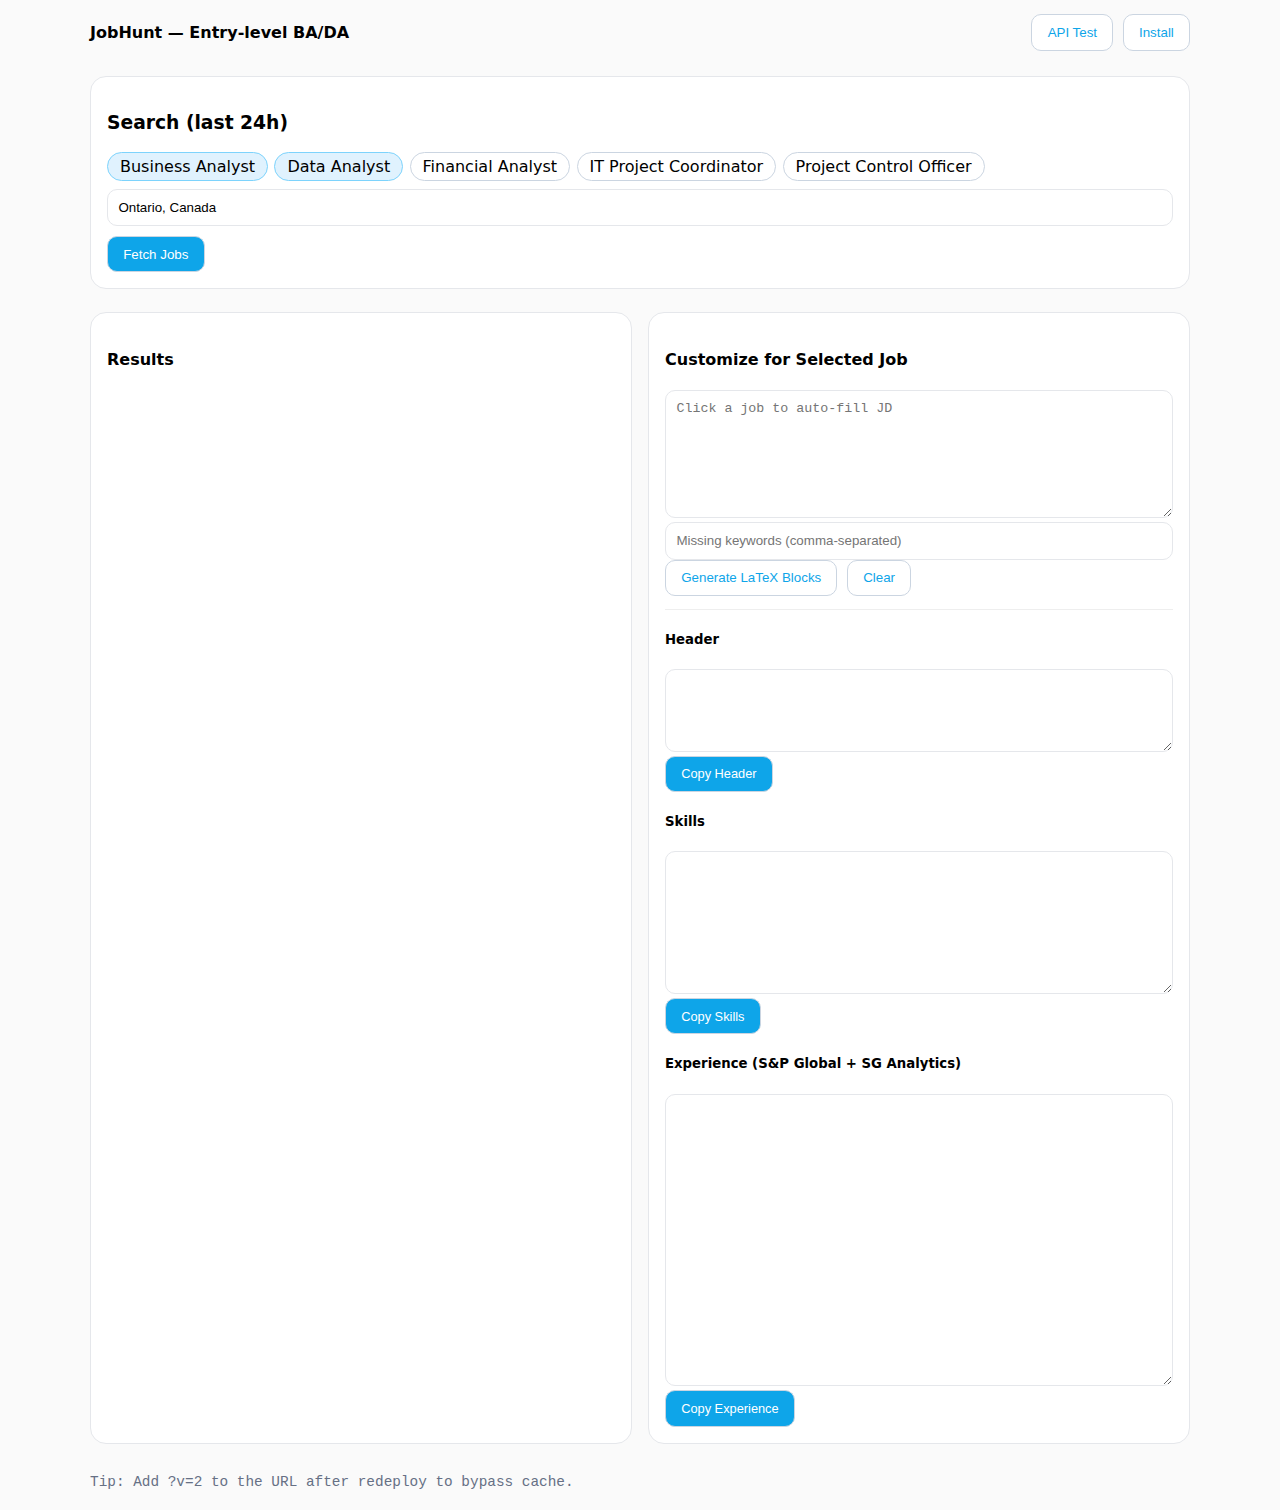
<file: index.html>
<!doctype html>
<html lang="en">
<head>
<meta charset="utf-8"><meta name="viewport" content="width=device-width, initial-scale=1" />
<title>JobHunt — Entry-level BA/DA + LaTeX</title>
<link rel="manifest" href="manifest.json">
<link rel="stylesheet" href="app.css">
</head>
<body>
<header class="row" style="justify-content:space-between">
  <strong>JobHunt — Entry-level BA/DA</strong>
  <div class="row">
    <a href="api-test.html"><button class="secondary">API Test</button></a>
    <button id="installBtn" class="secondary">Install</button>
  </div>
</header>

<section class="card">
  <h3>Search (last 24h)</h3>
  <div class="pills" id="rolePills"></div>
  <div class="row" style="margin-top:.5rem">
    <input id="loc" value="Ontario, Canada" placeholder="Location">
    <button id="fetchBtn">Fetch Jobs</button>
  </div>
  <div id="status" class="small mono"></div>
</section>

<div class="grid">
  <section class="card">
    <h4>Results</h4>
    <div id="jobs" class="scroll"></div>
  </section>

  <aside class="card">
    <h4>Customize for Selected Job</h4>
    <div id="jobMeta" class="small mono"></div>
    <textarea id="jd" rows="7" placeholder="Click a job to auto-fill JD"></textarea>
    <input id="keywords" placeholder="Missing keywords (comma-separated)">
    <div class="row">
      <button id="genBlocks" class="secondary">Generate LaTeX Blocks</button>
      <button id="clearBlocks" class="secondary">Clear</button>
    </div>
    <hr>
    <h5>Header</h5>
    <textarea id="blockHeader" rows="4"></textarea><button class="copybtn" data-copy="#blockHeader">Copy Header</button>
    <h5>Skills</h5>
    <textarea id="blockSkills" rows="8"></textarea><button class="copybtn" data-copy="#blockSkills">Copy Skills</button>
    <h5>Experience (S&P Global + SG Analytics)</h5>
    <textarea id="blockExp" rows="18"></textarea><button class="copybtn" data-copy="#blockExp">Copy Experience</button>
  </aside>
</div>

<footer class="small mono">Tip: Add <code>?v=2</code> to the URL after redeploy to bypass cache.</footer>

<script>
const ROLES=[
  {id:'ba', label:'Business Analyst', q:'Business Analyst'},
  {id:'da', label:'Data Analyst', q:'Data Analyst'},
  {id:'fa', label:'Financial Analyst', q:'Financial Analyst'},
  {id:'itpc', label:'IT Project Coordinator', q:'IT Project Coordinator'},
  {id:'pco', label:'Project Control Officer', q:'Project Control Officer'}
];
let activeRoles=new Set(['ba','da']); // entry-level focus
function renderPills(){
  const box=document.getElementById('rolePills');
  box.innerHTML = ROLES.map(r=>`<span class="pill ${activeRoles.has(r.id)?'active':''}" data-id="${r.id}">${r.label}</span>`).join('');
}
document.addEventListener('click',(e)=>{
  const pill=e.target.closest('.pill'); if(!pill) return;
  const id=pill.getAttribute('data-id');
  if(activeRoles.has(id)) activeRoles.delete(id); else activeRoles.add(id);
  if(activeRoles.size===0) activeRoles.add('ba');
  renderPills();
});

let lastJobs=[];
function setStatus(t){ document.getElementById('status').textContent=t||''; }
function h(s){ return (s||'').replace(/[&<>]/g, c=>({'&':'&amp;','<':'&lt;','>':'&gt;'}[c])); }

async function fetchJobs(){
  const loc=document.getElementById('loc').value.trim()||'Ontario, Canada';
  setStatus('Fetching…');
  let all=[];
  for(const role of ROLES){
    if(!activeRoles.has(role.id)) continue;
    const url=new URL('/api/search', location.origin);
    url.searchParams.set('query', `${role.q} in ${loc}`);
    url.searchParams.set('role', role.id); // tells function to apply entry-level filter for BA/DA
    url.searchParams.set('date_posted','today'); url.searchParams.set('page','1'); url.searchParams.set('num_pages','1');
    try{
      const res=await fetch(url.toString(),{headers:{'accept':'application/json'}});
      const txt=await res.text();
      if(!res.ok){ console.warn('API error', role.id, res.status, txt); continue; }
      const data=JSON.parse(txt);
      const items=(data.data||[]).map(x=>({...x,_role:role.id}));
      all.push(...items);
    }catch(e){ console.warn('network', e); }
  }
  all.sort((a,b)=>(b.job_posted_at_timestamp||0)-(a.job_posted_at_timestamp||0));
  lastJobs=all; renderJobs(all); setStatus('Loaded '+all.length+' jobs.');
}

function renderJobs(list){
  const box=document.getElementById('jobs');
  if(!list.length){ box.innerHTML='<div class="small">No results yet.</div>'; return; }
  box.innerHTML = list.map(j=>{
    const meta={id:j.job_id||j.job_title+'@'+j.employer_name,title:j.job_title,company:j.employer_name,url:j.job_apply_link||'',role:j._role||'',jd:[j.job_title,j.employer_name,j.job_description||''].join('\n\n')};
    return `<div class="listitem" data-meta='${JSON.stringify(meta).replace(/'/g,'&apos;')}'>
      <div class="row" style="justify-content:space-between">
        <div><strong>${h(j.job_title)}</strong><span class="badge">${h(j.employer_name)}</span></div>
        <div class="small">${h(j.job_city?j.job_city+', '+j.job_country:j.job_country||'')}</div>
      </div>
      ${j.job_apply_link?`<a href="${h(j.job_apply_link)}" target="_blank">Apply / Source</a>`:''}
      <div><button class="secondary" onclick="selectJob(this.closest('.listitem'))">Select</button></div>
    </div>`;
  }).join('');
}

function selectJob(el){
  const meta=JSON.parse(el.getAttribute('data-meta').replace(/&apos;/g,"'"));
  document.getElementById('jd').value=meta.jd||'';
  document.getElementById('jobMeta').textContent=`${meta.title} — ${meta.company}`;
}

// LaTeX blocks
function genBlocks(){
  const kw=(document.getElementById('keywords').value||'').split(',').map(s=>s.trim()).filter(Boolean);
  const t=kw.slice(0,3);
  const header=[
"% JD-BASED RESUME HEADER",
"\vspace{-0.6em}",
"\noindent",
"\textbf{\Large FINANCIAL ANALYST -- \textit{"+(t[0] || '<Skill #1>')+"}, \textit{"+(t[1] || '<Skill #2>')+"}, \textit{"+(t[2] || '<Skill #3>')+"}}",
"\vspace{-0.4em}"
  ].join("\n");
  const skills=[
"\section*{SKILLS}",
"\vspace{-.3em}",
"\begin{itemize}[noitemsep]",
"  \item \textbf{Financial \& Data:} P\&L analysis, variance analysis, cash flow modeling, KPI tracking",
"  \item \textbf{Tools \& Technology:} Excel (adv), Power BI, SQL (joins), Python (pandas basics)",
"  \item \textbf{Reporting \& Compliance:} month-end close, management reporting, GAAP/IFRS awareness",
"  \item \textbf{Budgeting \& Forecasting:} rolling forecasts, driver-based budgeting, scenario analysis",
"  \item \textbf{Additional Exposure:} stakeholder communication, cross-functional collaboration",
"\end{itemize}"
  ].join("\n");
  const exp=[
"\section*{WORK EXPERIENCE}",
"",
"\noindent",
"\begin{minipage}[t]{0.6\textwidth}",
"\textbf{Financial Specialist} \\",
"\textit{S\&P Global}",
"\end{minipage}%",
"\hfill%",
"\begin{minipage}[t]{0.4\textwidth}",
"\raggedleft",
"\textbf{March 2022 -- December 2022} \\",
"\textit{India}",
"\end{minipage}",
"",
"\begin{itemize}[noitemsep]",
"  \item ... % keep",
"  \item ... % keep",
"  \item \textbf{JD-aligned duty:} Produced monthly reporting packs with variance bridges; improved exec decision speed by ~15\%.",
"  \item \textbf{JD-aligned duty:} Built rolling forecasts tied to revenue/cost drivers; reduced forecast error by X\%.",
"\end{itemize}",
"",
"\noindent",
"\begin{minipage}[t]{0.6\textwidth}",
"\textbf{Financial Analyst} \\",
"\textit{SG Analytics Pvt. Ltd. (Morgan Stanley Capital International)}",
"\end{minipage}%",
"\hfill%",
"\begin{minipage}[t]{0.4\textwidth}",
"\raggedleft",
"\textbf{January 2018 -- February 2022} \\",
"\textit{India}",
"\end{minipage}",
"",
"\begin{itemize}[noitemsep]",
"  \item ... % keep",
"  \item ... % keep",
"  \item \textbf{JD-aligned duty:} Consolidated multi-entity data into standardized P\&L/KPI views; surfaced drivers/risks for recommendations.",
"  \item \textbf{JD-aligned duty:} Designed month-end close workflows (recs, variance commentary) cutting cycle time by X days.",
"\end{itemize}"
  ].join("\n");

  document.getElementById('blockHeader').value=header;
  document.getElementById('blockSkills').value=skills;
  document.getElementById('blockExp').value=exp;
}

function copySel(sel){ const el=document.querySelector(sel); el.select(); document.execCommand('copy'); }
document.addEventListener('click',(e)=>{ if(e.target.classList.contains('copybtn')){ copySel(e.target.dataset.copy); e.target.textContent='Copied!'; setTimeout(()=>e.target.textContent='Copy',800); } });

document.getElementById('fetchBtn').addEventListener('click', fetchJobs);
document.getElementById('genBlocks').addEventListener('click', genBlocks);
document.getElementById('clearBlocks').addEventListener('click', ()=>{ ['jd','keywords','blockHeader','blockSkills','blockExp'].forEach(id=>document.getElementById(id).value=''); document.getElementById('jobMeta').textContent=''; });

// Render role pills
renderPills();

// PWA install + SW
let deferredPrompt=null;
window.addEventListener('beforeinstallprompt',(e)=>{ e.preventDefault(); deferredPrompt=e; document.getElementById('installBtn').disabled=false; });
document.getElementById('installBtn').addEventListener('click', async ()=>{ if(!deferredPrompt){ alert('Use Add to Home Screen from browser menu.'); return; } deferredPrompt.prompt(); await deferredPrompt.userChoice; deferredPrompt=null; });
if('serviceWorker' in navigator){ fetch('sw.js',{cache:'no-store'}).then(r=>{ if(r.ok) navigator.serviceWorker.register('sw.js'); }); }
</script>
</body>
</html>
</file>
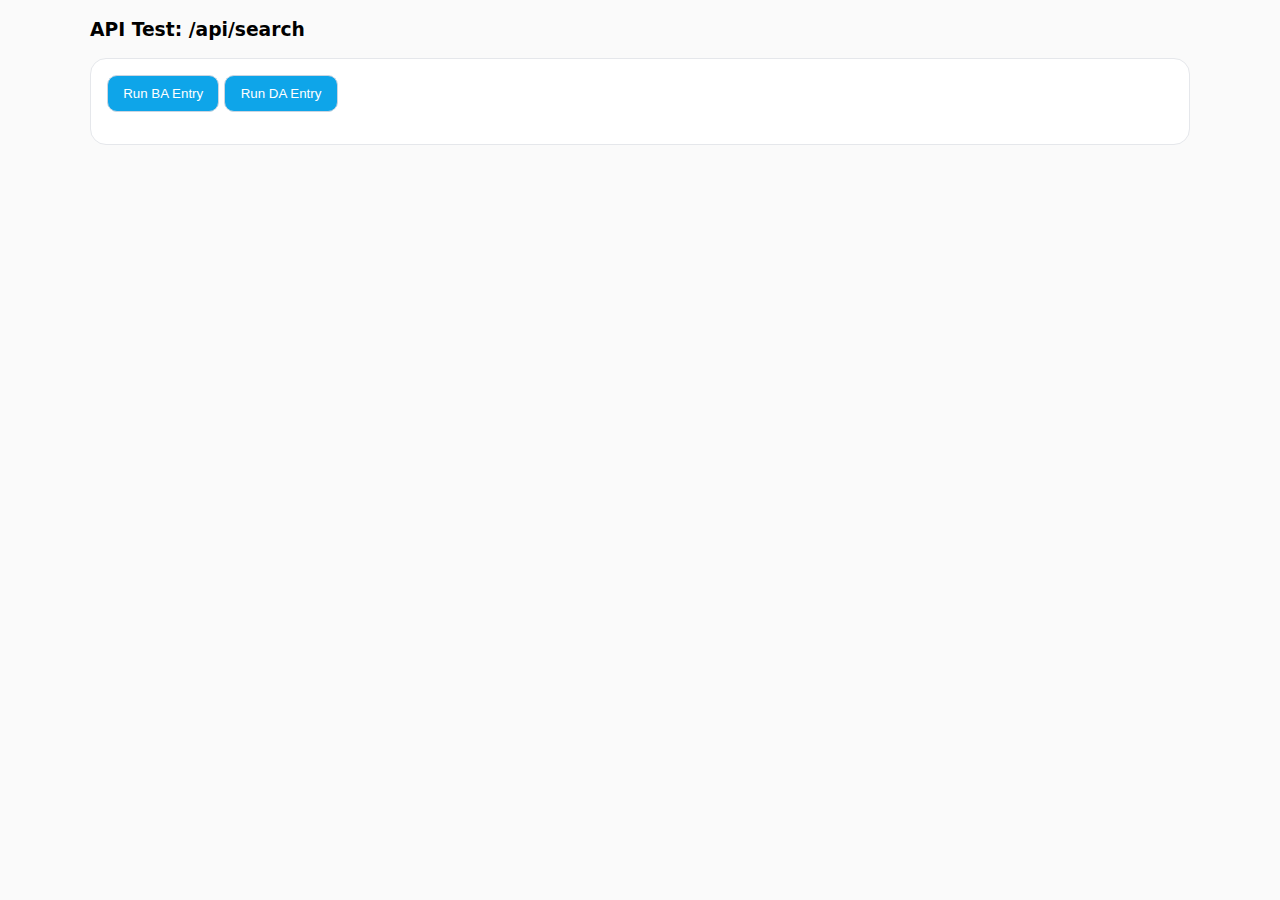
<file: api-test.html>
<!doctype html><html><head><meta charset="utf-8"><title>API Test</title>
<link rel="stylesheet" href="app.css"></head><body>
<h3>API Test: /api/search</h3>
<div class="card"><button id="btn">Run BA Entry</button> <button id="btn2">Run DA Entry</button><pre id="out" class="mono"></pre></div>
<script>
async function run(role){
  const url = new URL('/api/search', location.origin);
  url.searchParams.set('query', role==='ba' ? 'Business Analyst in Ontario, Canada' : 'Data Analyst in Ontario, Canada');
  url.searchParams.set('role', role);
  url.searchParams.set('date_posted','today'); url.searchParams.set('page','1'); url.searchParams.set('num_pages','1');
  const res = await fetch(url); const txt = await res.text();
  document.getElementById('out').textContent = 'Status '+res.status+'\n\n'+txt.slice(0,2000);
}
document.getElementById('btn').onclick = ()=>run('ba');
document.getElementById('btn2').onclick = ()=>run('da');
</script></body></html>
</file>
<file: app.css>
:root{--brand:#0ea5e9;--muted:#667085}
*{box-sizing:border-box}
body{max-width:1100px;margin:auto;font-family:system-ui,-apple-system,Segoe UI,Roboto,Ubuntu,'Helvetica Neue',Arial;background:#fafafa}
header{padding:.9rem 0}
.card{border:1px solid #e5e7eb;border-radius:16px;padding:1rem;margin:.7rem 0;background:#fff}
.row{display:flex;gap:.6rem;align-items:center;flex-wrap:wrap}
.grid{display:grid;gap:1rem;grid-template-columns:1fr}
@media(min-width:980px){.grid{grid-template-columns:1fr 1fr}}
input,textarea,select{width:100%;padding:.65rem;border:1px solid #e5e7eb;border-radius:10px;background:#fff}
button{padding:.6rem .95rem;border-radius:10px;border:1px solid #cbd5e1;background:#0ea5e9;color:#fff;cursor:pointer}
button.secondary{background:#fff;color:#0ea5e9}
.pills{display:flex;flex-wrap:wrap;gap:.4rem}
.pill{border:1px solid #cbd5e1;border-radius:999px;padding:.25rem .75rem;background:#fff;cursor:pointer}
.pill.active{background:#e0f2fe;border-color:#7dd3fc}
.small{font-size:.9rem;color:var(--muted)}
.badge{display:inline-block;border:1px solid #e5e7eb;border-radius:999px;padding:2px 8px;font-size:12px;margin-left:6px}
.scroll{max-height:460px;overflow:auto}
.listitem{border:1px solid #eef2f7;border-radius:12px;padding:.7rem;margin:.45rem 0;background:#fff}
.copybtn{font-size:.8rem}
hr{border:none;border-top:1px solid #eee;margin:.8rem 0}
footer{margin:1.2rem 0}
.mono{font-family:ui-monospace,SFMono-Regular,Menlo,Monaco,Consolas,'Courier New'}
</file>
